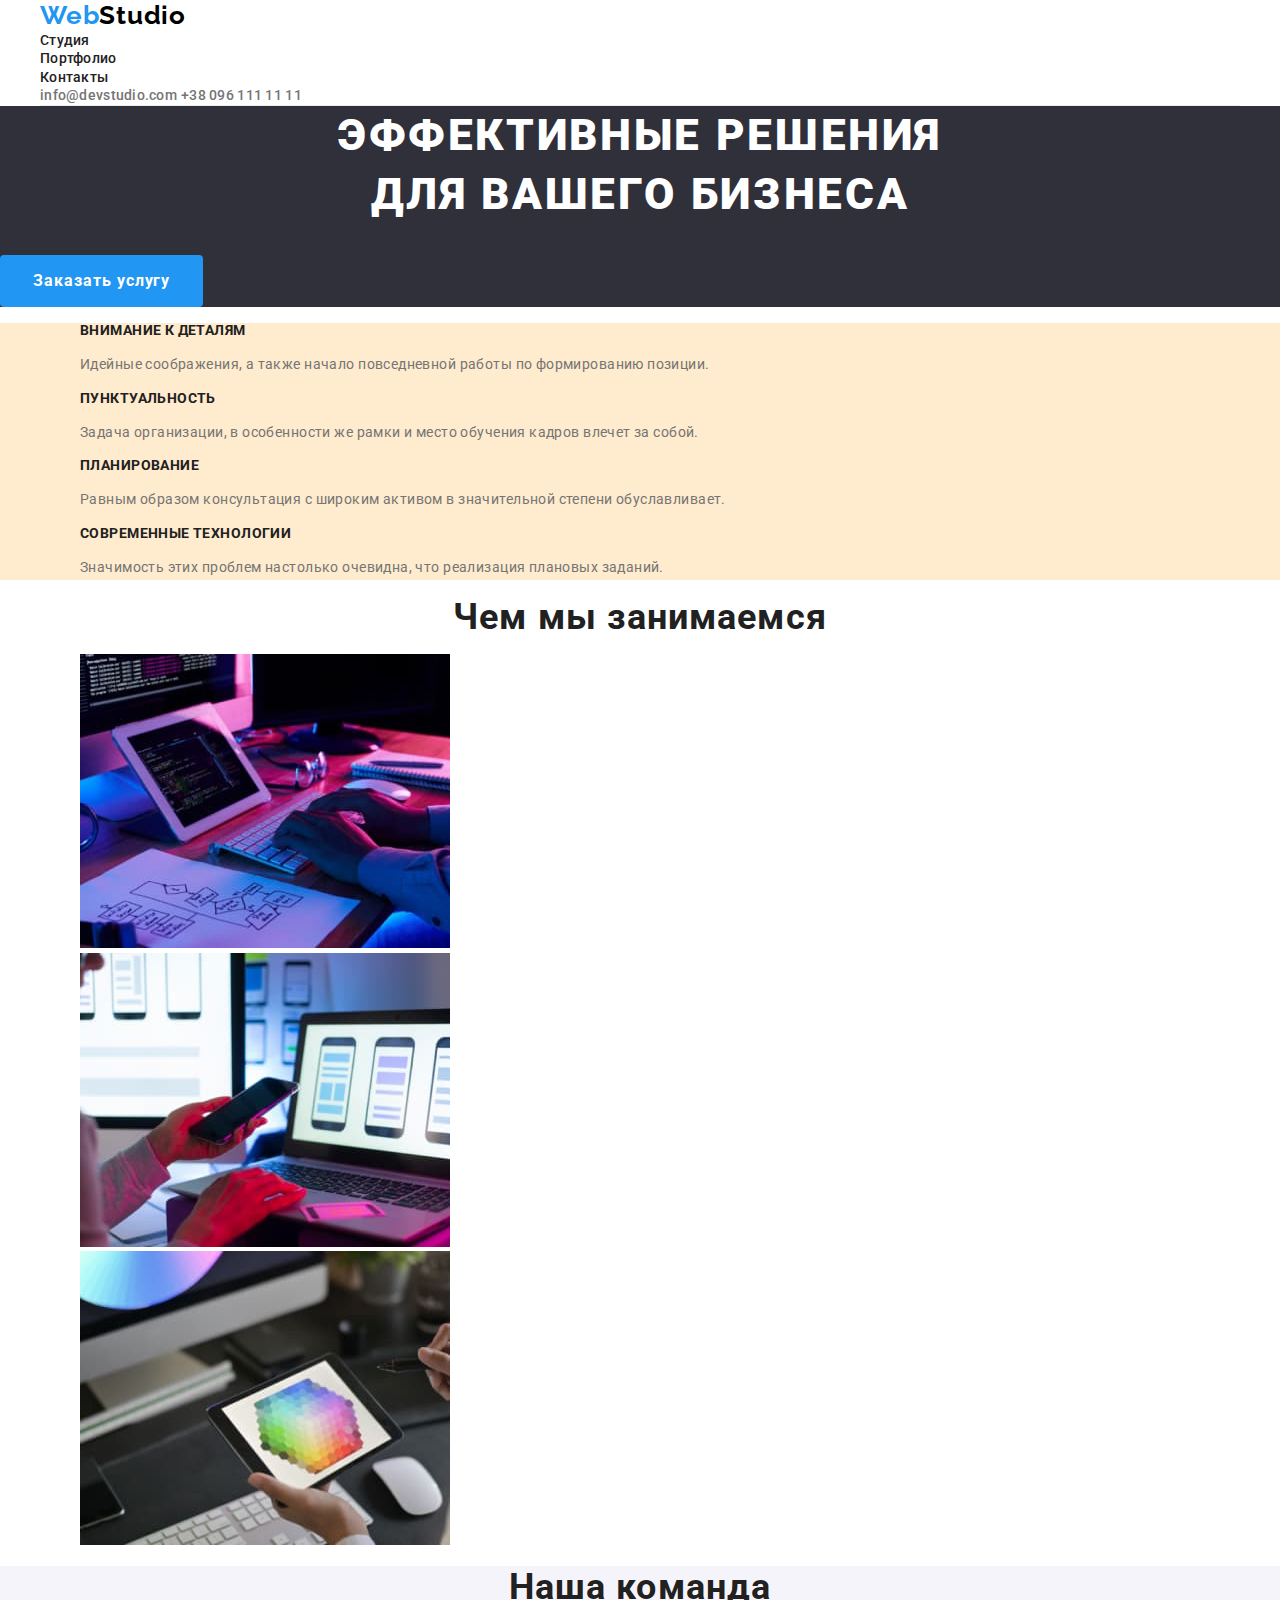
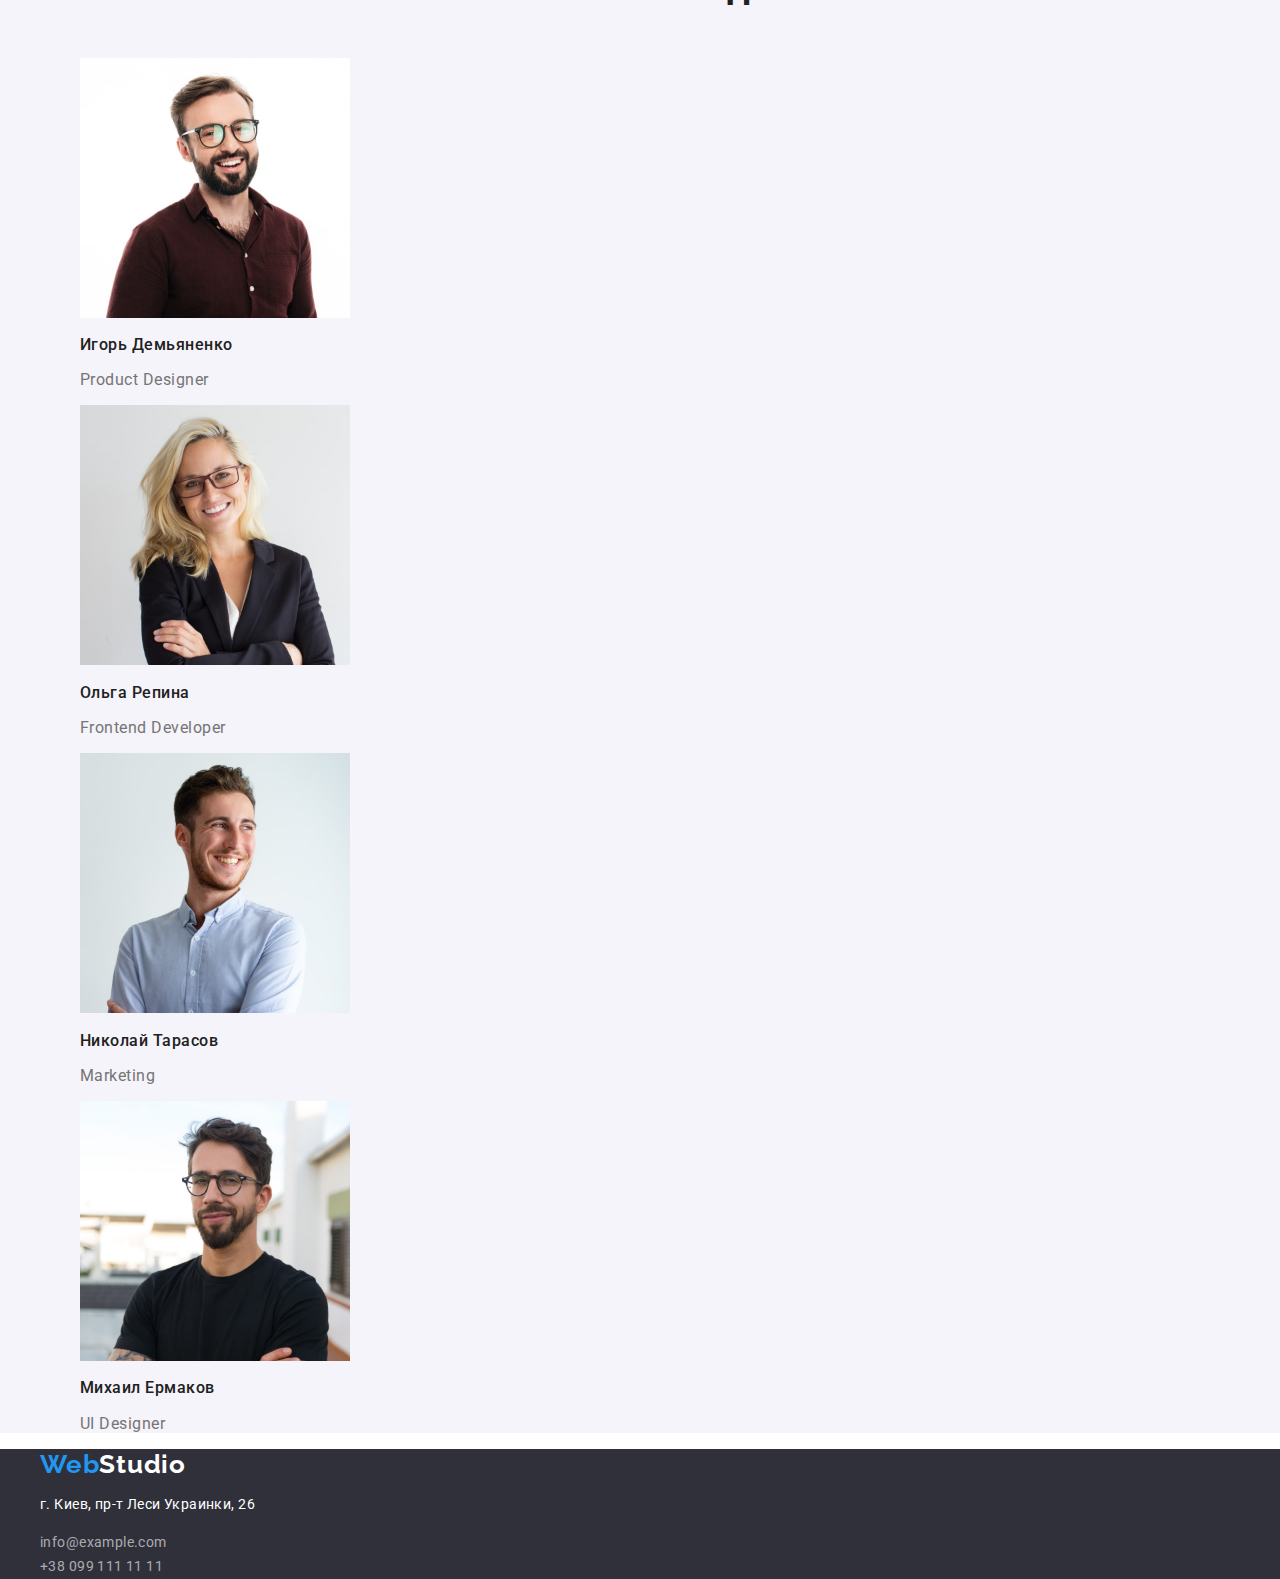
<file: index.html>
<!DOCTYPE html>
<html lang="ru">

<head>
    <meta charset="UTF-8">
    <meta http-equiv="X-UA-Compatible" content="IE=edge">
    <meta name="viewport" content="width=device-width, initial-scale=1.0">
    <link rel="preconnect" href="https://fonts.googleapis.com">
    <link rel="preconnect" href="https://fonts.gstatic.com" crossorigin>
    <title>WebStudio</title>
    <link href="https://fonts.googleapis.com/css2?family=Raleway:wght@700&family=Roboto:wght@400;500;700;900&display=swap"
        rel="stylesheet">
    <link rel="stylesheet" 
        href="https://cdnjs.cloudflare.com/ajax/libs/modern-normalize/1.1.0/modern-normalize.min.css">
    <link rel="stylesheet" href="./css/styles.css">
</head>

<body>
<!--шапка сайта-->
    <header class="page-header conteiner">
        <nav>
            <a href="" class="logo-up"> <span class="another-color">Web</span>Studio</a>
            <ul class="site-nav list">
                <li><a href="" class="link">Студия</a></li>
                <li><a href="./portfolio.html" class="link">Портфолио</a></li>
                <li><a href="" class="link">Контакты</a></li>
            </ul>
        </nav>
        <a href="mailto:info@devstudio.com" class="mail">info@devstudio.com</a>
        <a href="tel:+380961111111" class="tel">+38 096 111 11 11</a>
    </header>
    <main>
        <!------- HERO -------->
        <section class="hero">
            <h1 class="hero-text">Эффективные решения <br> для вашего бизнеса</h1>
            <button type="button" class="button-order">Заказать услугу</button>
        </section>
        <section class="principles">
            <!--principles-->
            <div class="conteiner">
                <ul class="principles-list">
                <li>
                    <h3 class="title">Внимание к деталям</h3>
                    <p class="principles-text">Идейные соображения, а также начало повседневной
                        работы по формированию позиции.</p>
                </li>
                <li>
                    <h3 class="title">Пунктуальность</h3>
                    <p class="principles-text">Задача организации, в особенности же рамки и
                        место обучения кадров влечет за собой.</p>
                </li>
                <li>
                    <h3 class="title">Планирование</h3>
                    <p class="principles-text">Равным образом консультация с широким активом в
                        значительной степени обуславливает.</p>
                </li>
                <li>
                    <h3 class="title">Современные технологии</h3>
                    <p class="principles-text">Значимость этих проблем настолько очевидна, что
                        реализация плановых заданий.</p>
                </li>
                </ul>
            </div>
        </section>
        <section>
            <div class="conteiner">
            <!--What we do-->
                <h2 class="activity-title">Чем мы занимаемся</h2>
                <ul>
                <li>
                    <img src="./images/what_we_do-1.jpg" alt="hands-on-keyboard" width="370" height="294">
                </li>
                <li>
                    <img src="./images/what_we_do-2.jpg" alt="phone-and-laptop" width="370" height="294">
                </li>
                <li>
                    <img src="./images/what_we_do-3.jpg" alt="ipad-in-hand" width="370" height="294">
                </li>
                </ul>
            </div>
        </section>
        <section class="team">
            <!--our team-->
            <div class="conteiner">
                <h2 class="team-title">Наша команда</h2>
                <ul>
                <li class="team-item">
                    <img src="./images/team-card-1.jpg" alt="Игорь Демьяненко" width="270" height="260">
                    <h2 class="team-name">Игорь Демьяненко</h2>
                    <p lang="en" class="team-position">Product Designer</p>
                </li>
                <li class="team-item">
                    <img src="./images/team-card-2.jpg" alt="Ольга Репина" width="270" height="260">
                    <h2 class="team-name">Ольга Репина</h2>
                    <p lang="en" class="team-position">Frontend Developer</p>
                </li>
                <li class="team-item">
                    <img src="./images/team-card-3.jpg" alt="Николай Тарасов" width="270" height="260">
                    <h2 class="team-name">Николай Тарасов</h2>
                    <p lang="en" class="team-position">Marketing</p>
                </li>
                <li class="team-item">
                    <img src="./images/team-card-4.jpg" alt="Михаил Ермаков" width="270" height="260">
                    <h2 class="team-name">Михаил Ермаков</h2>
                    <p lang="en" class="team-position">UI Designer</p>
                </li>
                </ul>
            </div>
        </section>
    </main>
    <footer class="page-footer">
        <div class="conteiner">
            <a href="" class="logo-down"><span class="another-color">Web</span>Studio</a>
            <address>
                <p class="adress-title">г. Киев, пр-т Леси Украинки, 26</p>
                <a href="mailto:info@example.com" class="mail-tel">info@example.com</a> <br>
                <a href="tel:+380991111111" class="mail-tel">+38 099 111 11 11</a>
            </address>
        </div>
    </footer>
</body>

</html>
</file>
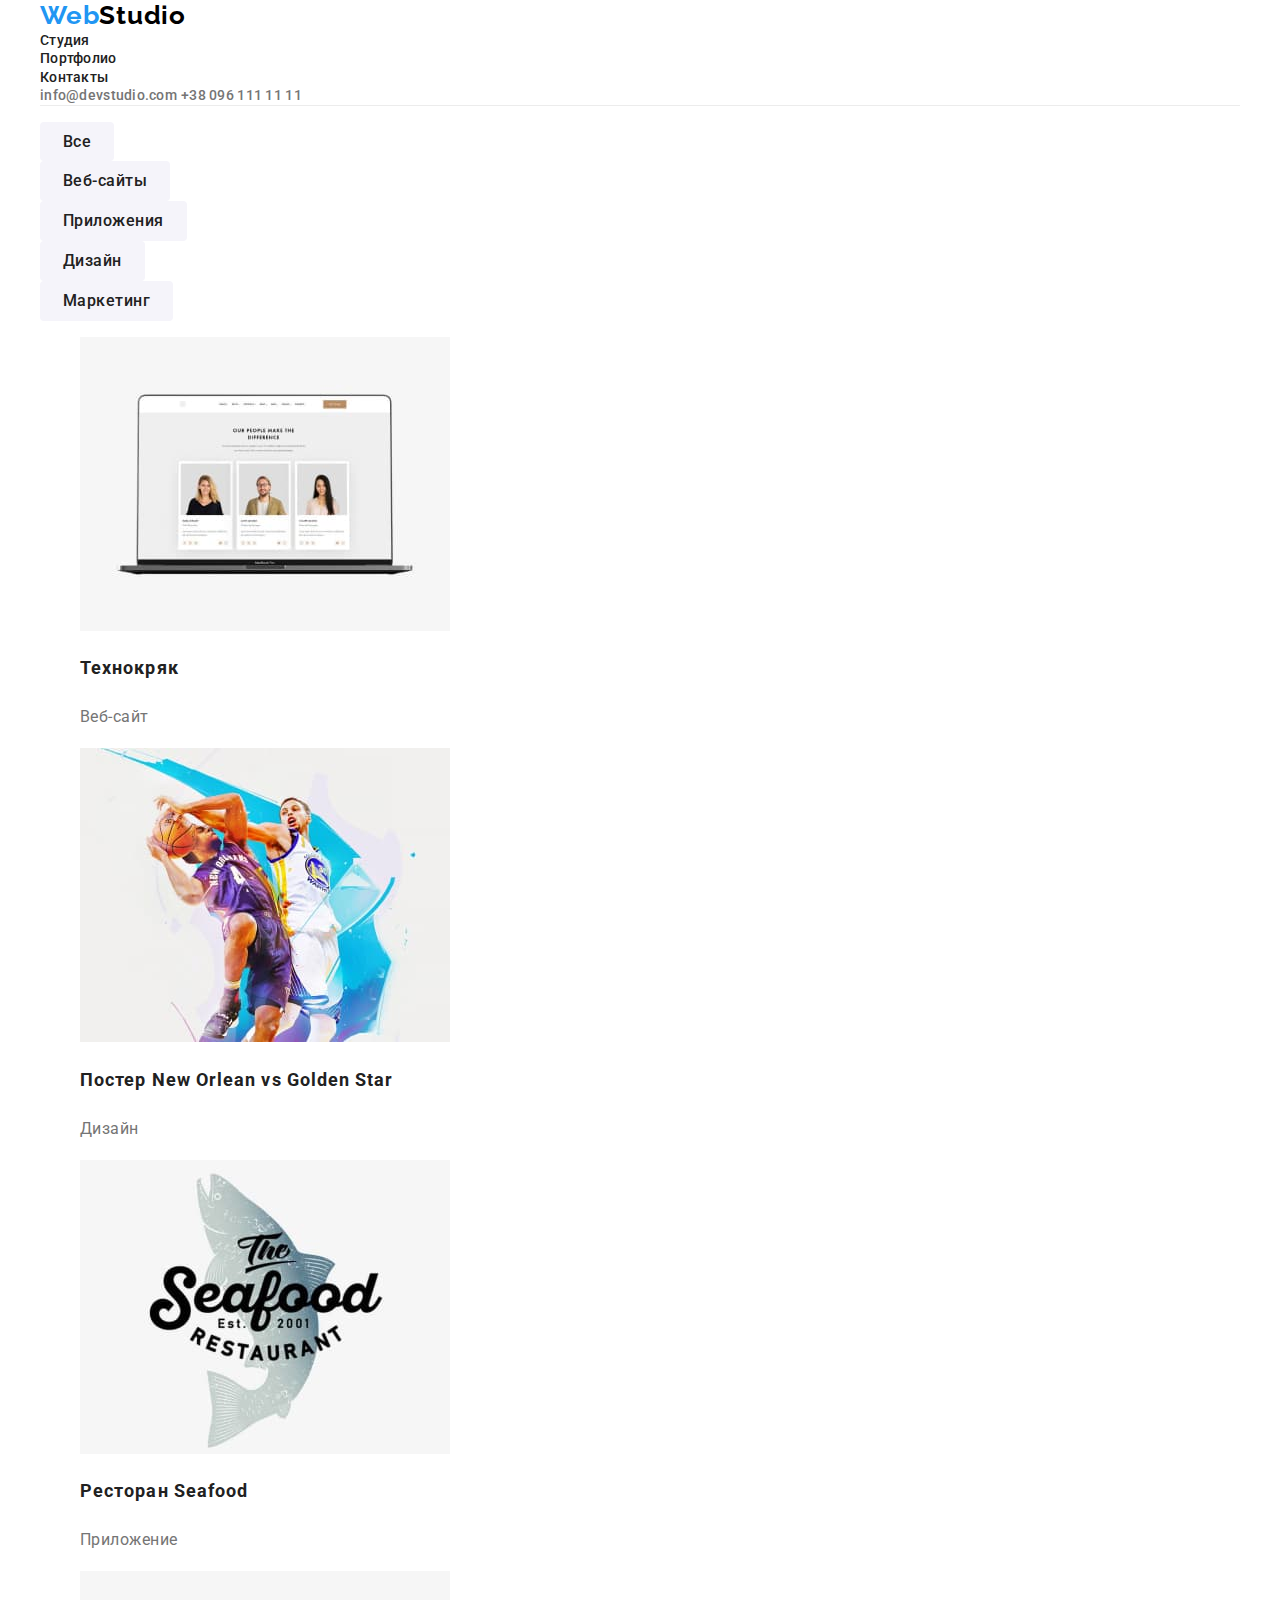
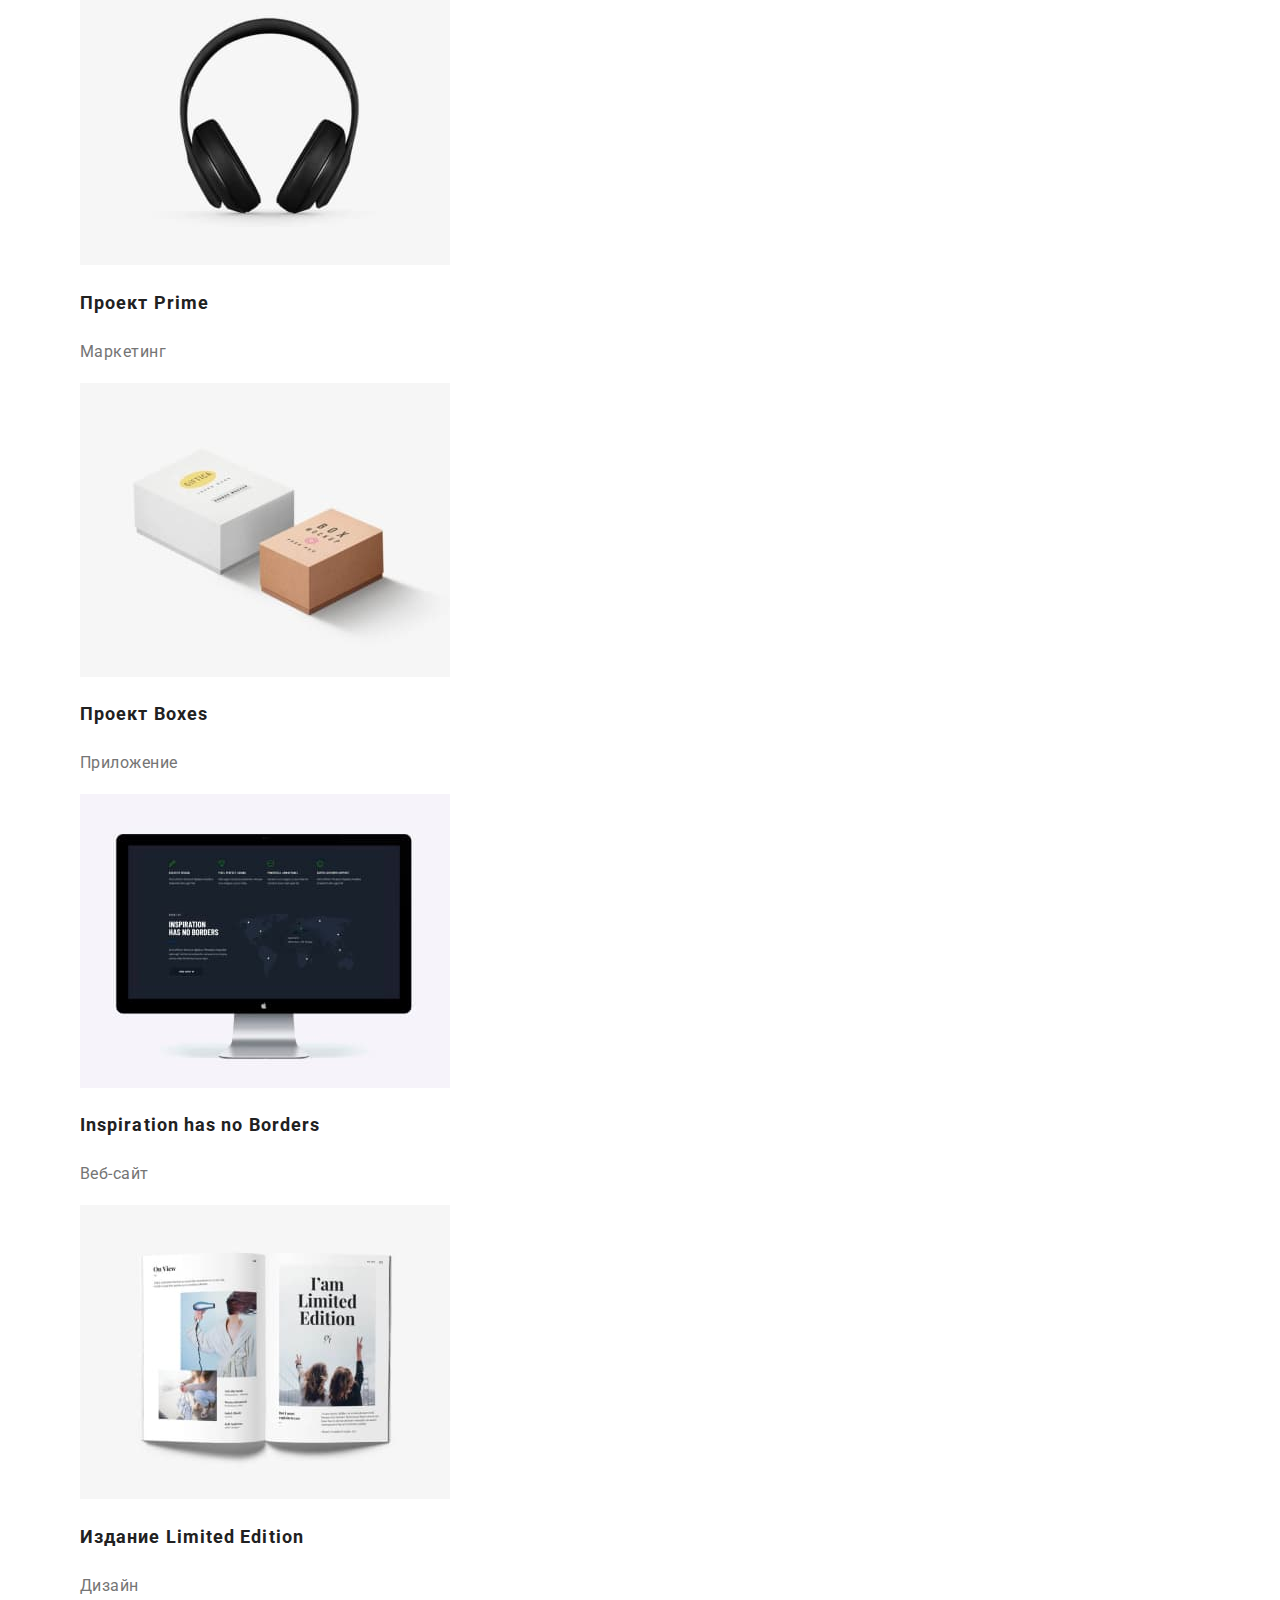
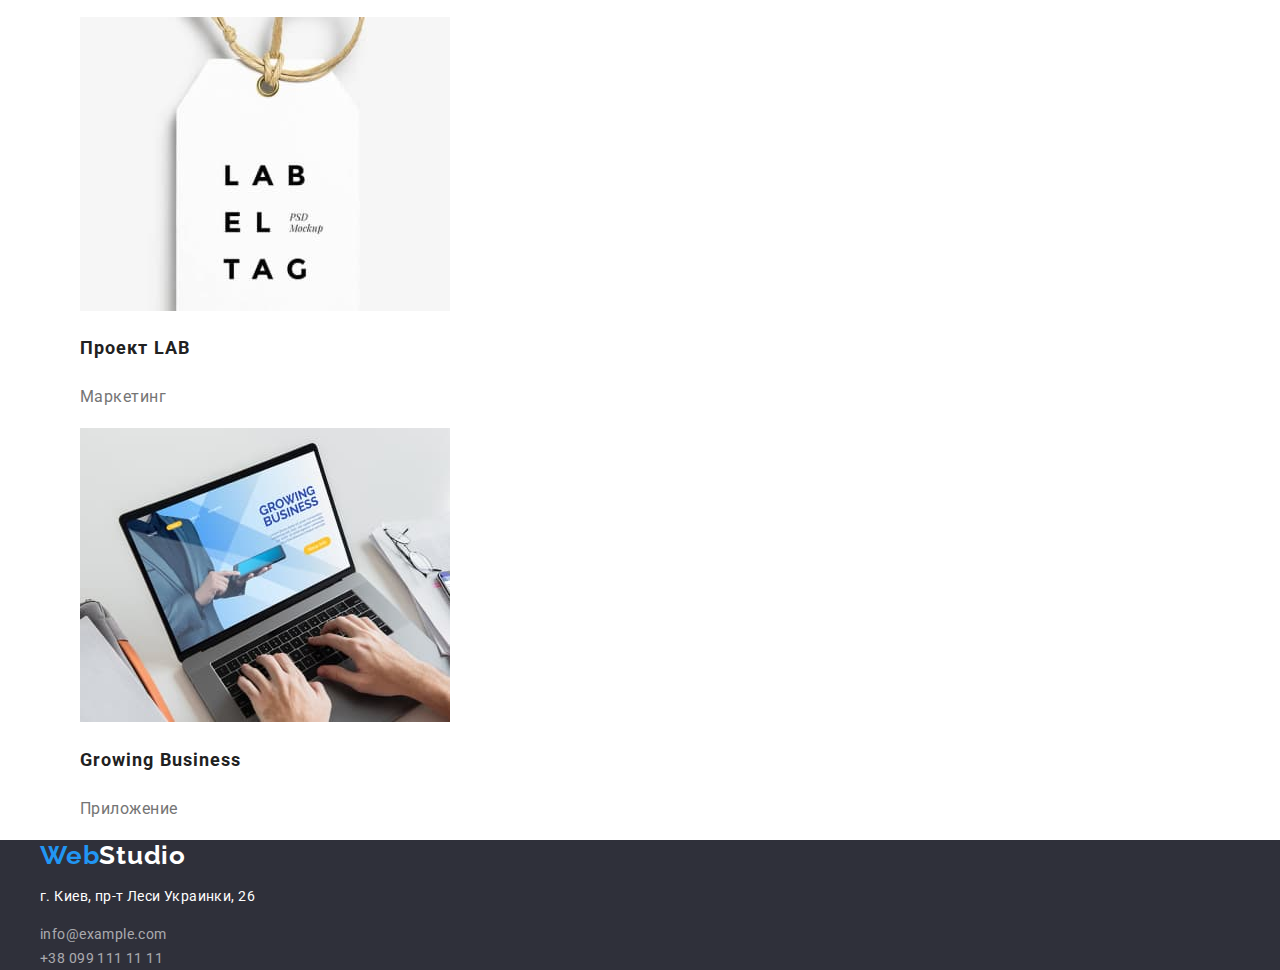
<file: portfolio.html>
<!DOCTYPE html>
<html lang="ru">

<head>
    <meta charset="UTF-8">
    <meta http-equiv="X-UA-Compatible" content="IE=edge">
    <meta name="viewport" content="width=device-width, initial-scale=1.0">
    <link rel="preconnect" href="https://fonts.googleapis.com">
    <link rel="preconnect" href="https://fonts.gstatic.com" crossorigin>
    <title>Портфолио</title>
    <link href="https://fonts.googleapis.com/css2?family=Raleway:wght@700&family=Roboto:wght@400;500;700;900&display=swap"
        rel="stylesheet">
    <link rel="stylesheet" 
        href="https://cdnjs.cloudflare.com/ajax/libs/modern-normalize/1.1.0/modern-normalize.min.css">
    <link rel="stylesheet" href="./css/styles.css">
</head>

<body>
    <header class="page-header conteiner">
        <nav>
            <a href="index.html" class="logo-up"><span class="another-color">Web</span>Studio</a>
            <ul class="site-nav list">
                <li><a href="" class="link">Студия</a></li>
                <li><a href="" class="link">Портфолио</a></li>
                <li><a href="" class="link">Контакты</a></li>
            </ul>
        </nav>
        <a href="mailto:info@devstudio.com" class="mail">info@devstudio.com</a>
        <a href="tel:+380961111111" class="tel">+38 096 111 11 11</a>
    </header>
    <main>
        <section class="filters">
                <ul class="filter-list">
                <li class="filter-title">
                    <button type="button" class="filter-button link">Все</button>
                </li>
                <li class="filter-title">
                    <button type="button" class="filter-button link">Веб-сайты</button>
                </li>
                <li class="filter-title">
                    <button type="button" class="filter-button link">Приложения</button>
                </li>
                <li class="filter-title">
                    <button type="button" class="filter-button link">Дизайн</button>
                </li>
                <li class="filter-title">
                    <button type="button" class="filter-button link">Маркетинг</button>
                </li>
                </ul>
            <div class="conteiner">
                <ul class="projects">
                <li class="project-item">
                    <img src="./images/technokryak.jpg" alt="laptop" width="370" height="294">
                    <h2 class="project-title">Технокряк</h2>
                    <p class="project-text">Веб-сайт</p>
                </li>
                <li class="project-item">
                    <img src="./images/poster-new-orlean.jpg" alt="basketball-players" width="370" height="294">
                    <h2 class="project-title">Постер New Orlean vs Golden Star</h2>
                    <p class="project-text">Дизайн</p>
                </li>
                <li class="project-item">
                    <img src="./images/rest-seafood.jpg" alt="image-rest-seafood" width="370" height="294">
                    <h2 class="project-title">Ресторан Seafood</h2>
                    <p class="project-text">Приложение</p>
                </li>
                <li class="project-item">
                    <img src="./images/proj-prime.jpg" alt="headphones" width="370" height="294">
                    <h2 class="project-title">Проект Prime</h2>
                    <p class="project-text">Маркетинг</p>
                </li>
                <li class="project-item">
                    <img src="./images/proj-boxes.jpg" alt="paper-boxes" width="370" height="294">
                    <h2 class="project-title">Проект Boxes</h2>
                    <p class="project-text">Приложение</p>
                </li>
                <li class="project-item">
                    <img src="./images/ins-no-borders.jpg" alt="computer-apple" width="370" height="294">
                    <h2 class="project-title">Inspiration has no Borders</h2>
                    <p class="project-text">Веб-сайт</p>
                </li>
                <li class="project-item">
                    <img src="./images/limited-edition.jpg" alt="magazine" width="370" height="294">
                    <h2 class="project-title">Издание Limited Edition</h2>
                    <p class="project-text">Дизайн</p>
                </li>
                <li class="project-item">
                    <img src="./images/proj-lab.jpg" alt="logo-lab-makeup" width="370" height="294">
                    <h2 class="project-title">Проект LAB</h2>
                    <p class="project-text">Маркетинг</p>
                </li>
                <li class="project-item">
                    <img src="./images/grow-business.jpg" alt="laptop-and-hands" width="370" height="294">
                    <h2 class="project-title">Growing Business</h2>
                    <p class="project-text">Приложение</p>
                </li>
                </ul>
            </div>
        </section>
    </main>
    <footer class="page-footer">
        <div class="conteiner">
            <a href="" class="logo-down"><span class="another-color">Web</span>Studio</a>
            <address>
                <p class="adress-title">г. Киев, пр-т Леси Украинки, 26</p>
                <a href="mailto:info@example.com" class="mail-tel">info@example.com</a> <br>
                <a href="tel:+380991111111" class="mail-tel">+38 099 111 11 11</a>
            </address>
        </div>
    </footer>
</body>

</html>
</file>
<file: css/styles.css>
html {
    box-sizing: border-box;
}

*,
*::before,
*::after {
    box-sizing: inherit;
}

/* Цвет основного текста rgba(117, 117, 117, 1)  */
/* вторичный цвет текста #212121 */
/* белый #FFFFFF */
/* цвет контактов в футере rgba(255, 255, 255, 0.6) */
/* акцент #2196F3 */
/* цвет фона верхнего блока с кнопкой и футера #2F303A */

/* вторичный цвет фона #F5F4FA */

:root {
    --main-text-color:rgba(117, 117, 117, 1);
    --title-text-color: #212121;
    --accent-color: #2196F3; 
}

body {
    background-color: #fff;
    color: var(--main-text-color);
    font-family: roboto, BlinkMacSystemFont, 'Segoe UI', Oxygen, Ubuntu, Cantarell, 'Open Sans', 'Helvetica Neue', sans-serif;
    font-style: normal;
}

ul {
    list-style: none;
}

a {
    text-decoration: none;
}

h1 {
    color: #ffffff;
}

.logo-up {
    color: #000000;
    font-family: 'Raleway';
    font-weight: 700;
    font-size: 26px;
    line-height: 1.19;    
    letter-spacing: 0.03em;
}

.another-color {
    color: var(--accent-color);
}


.page-header {
    margin: 0;
    width: 1600px;
    border-bottom: 1px solid #ECECEC;
}

/*----------- site-nav---------- */

.list {
    padding: 0;
    margin: 0;
}

.site-nav .link {
    font-weight: 500;
    font-size: 14px;
    line-height: 1.14;
    letter-spacing: 0.02em;
    color: var(--title-text-color);
}

.site-nav .link:hover,
.site-nav .link:focus {
    color: var(--accent-color);
}

.link {
    cursor: pointer;
}

.mail, .tel {
    color: var(--main-text-color);
    font-weight: 500;
    font-size: 14px;
    line-height: 1.14;
    letter-spacing: 0.02em;
}

.mail:hover,
.mail:focus {
    color: var(--accent-color);
}

.tel:hover,
.tel:focus {
    color: var(--accent-color);
}

/* ------------HERO-------- */


.hero {
    background-color: #2F303A;
    text-align: center;
}

.hero-text {
    margin-top: 0;
    margin-bottom: 30;
    font-weight: 900;
    font-size: 44px;
    line-height: 1.36;
    text-align: center;
    letter-spacing: 0.06em;
    text-transform: uppercase;
    color: #ffffff;
}

.button-order {
    display: inline-block;
    border-radius: 4px;
    padding: 10px 32px;
    border: 1px solid transparent;
    min-width: 200px;
    background-color: var(--accent-color);
    color: #ffffff;
    font-weight: 700;
    font-size: 16px;
    line-height: 1.88;
    display: flex;
    align-items: center;
    text-align: center;
    letter-spacing: 0.06em;
}

/* ------------НАШИ ПРИНЦИПЫ--------- */

.conteiner {
    margin-left: auto;
    margin-right: auto;
    width: 1200px;
    /* outline: 3px solid teal; */
}

.principles {
    background-color: blanchedalmond;
}

.principles .title {
    color: var(--title-text-color);
    font-weight: 700;
    font-size: 14px;
    line-height: 1.14;
    letter-spacing: 0.03em;
    text-transform: uppercase;
    margin-bottom: 10px;
}

.principles-text {
    color: #757575;
    font-weight: 400;
    font-size: 14px;
    line-height: 1.71;
    letter-spacing: 0.03em;
}

/* чем мы занимаемся */

.activity-title {
    margin: auto;
    font-weight: 700;
    font-size: 36px;
    line-height: 1.17;
    text-align: center;
    letter-spacing: 0.03em;
    color: var(--title-text-color);
}

/* наша команда */

.team {
    background-color: #F5F4FA;
}

.team-title {
    margin-top: 0;
    margin-bottom: 50px;
    font-weight: 700;
    font-size: 36px;
    line-height: 1.17;
    text-align: center;
    letter-spacing: 0.03em;
    color: var(--title-text-color);
}

.team-item {
}

.team-name {
    font-weight: 500;
    font-size: 16px;
    line-height: 1.19;
    letter-spacing: 0.03em;
    color: #212121;
}

.team-position {
    font-weight: 400;
    font-size: 16px;
    line-height: 1.19;
    letter-spacing: 0.03em;
    color: #757575;
}

/* низ страницы */

.page-footer {
    background-color: #2F303A;
}

.logo-down {
    font-family: 'Raleway';
    font-style: normal;
    font-weight: 700;
    font-size: 26px;
    line-height: 1.19;
    letter-spacing: 0.03em;
    color: #ffffff;
}

.adress-title {
    font-weight: 400;
    font-style: normal;
    font-size: 14px;
    line-height: 1.71;
    letter-spacing: 0.03em;
    color: #ffffff;
}

.mail-tel {
    font-weight: 400;
    font-style: normal;
    font-size: 14px;
    line-height: 1.71;
    letter-spacing: 0.03em;
    color: rgba(255, 255, 255, 0.6);;
}

.mail-tel:hover,
.mail-tel:focus {
    color: var(--accent-color);
}

/* --------- Страница Портфолио -------- */

.filter-list {
    /* font-style: normal;
    font-weight: 500;
    font-size: 16px;
    line-height: 1.62;
    letter-spacing: 0.03em;
    color: var(--title-text-color); */
}

.filter-title 

.filter-button {
    display: inline-block;
    border-radius: 4px;
    border: 1px solid transparent;
    padding: 6px 22px;
    color: var(--title-text-color);
    background-color: #F5F4FA;
    font-family: inherit;
    font-weight: 500;
    font-size: 16px;
    line-height: 1.62;
    text-align: center;
    letter-spacing: 0.03em;
}

.filter-button:hover,
.filter-button:focus {
    color: #ffffff;
    background-color: var(--accent-color);
}

.project-title {
    font-weight: 700;
    font-size: 18px;
    line-height: 2;
    letter-spacing: 0.06em;
    color: var(--title-text-color);
}

.project-text {
    font-weight: 400;
    font-size: 16px;
    line-height: 1.88;
    letter-spacing: 0.03em;
    color: #757575;
}
</file>
